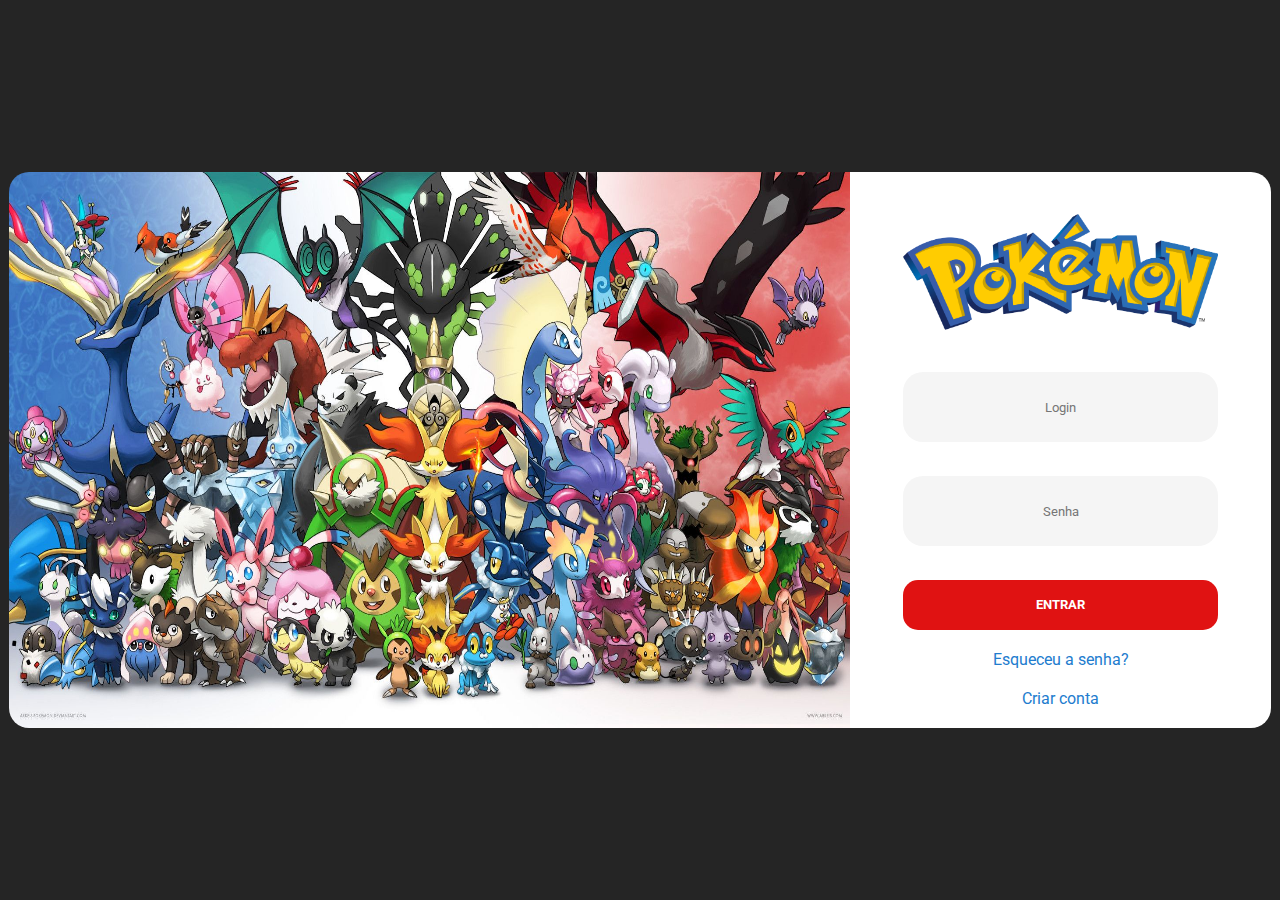
<file: index.html>
<!DOCTYPE html>
<html lang="pt-br">
<head>
  <meta charset="UTF-8">
  <meta http-equiv="X-UA-Compatible" content="IE=edge">
  <meta name="viewport" content="width=device-width, initial-scale=1.0">
  <link rel="stylesheet" href="css/reset.css">
  <link rel="stylesheet" href="css/index.css">
  <title>Pokémon</title>
  <link rel = "shortcut icon" type = "imagem/x-icon" href = "assets/pokeball.png"/>
</head>
<body>
  
  <section class="container">
    <div class="banner">
      <img src="assets/1080.jpg" alt="">
    </div>
    <div class="login">
      <img src="assets/logo-pokemon.png" alt="">
      <form action="" method="dialog">
        <input id="login" type="text" placeholder="Login" required>
        <input id="senha" type="password" placeholder="Senha" required>
        <!--<input type="checkbox">-->
        <button type="submit" href="#modalLogin">ENTRAR</button>
        <a href="" onclick="link1()">Esqueceu a senha?</a>
        <a href="" onclick="link2()">Criar conta</a>
      </form>
    </div>
  </section>

  <audio id="soundLogin" src="sounds/login.mp3" hidden></audio>
  <audio id="soundSuccess" src="sounds/loginSucess.mp3" hidden></audio>
  <script src="https://ajax.googleapis.com/ajax/libs/jquery/2.1.1/jquery.min.js"></script>
  <script src="js/effects.js"></script>
</body>
</html>
</file>
<file: css/index.css>
@import url('https://fonts.googleapis.com/css2?family=Roboto:wght@300;400;700&display=swap');

* {
  font-family: 'Roboto', sans-serif;
}

body {
  background-color: #252525;
}

.container {
  width: 100%;
  max-width: 1262px;
  margin: 0 auto;
}

section {
  display: grid;
  height: 100vh;
  width: 100vw;
  grid-template-columns: 2fr 1fr;
  align-content: center;
}

.banner {
  width: 100%;
  max-height: 840px;
  border-radius: 20px 0 0 20px;
}

.banner img {
  width: 100%;
  height: 100%;
  border-radius: 20px 0 0 20px;
}

.login {
  width: 100%;
  max-height: 840px;
  background-color: rgb(255, 255, 255);
  border-radius: 0 20px 20px 0;
}

.login img {
  display: flex;
  width: 75%;
  max-width: 331px;
  margin: 10% auto;
}


form input {
  display: flex;
  width: 75%;
  height: 70px;
  margin: 8% auto;
  text-align: center;
  border-radius: 20px;
  background-color: whitesmoke;
}

input:hover {
  box-shadow: 0 0 7px #227CCE;
}

form button {
  display: flex;
  width: 75%;
  height: 50px;
  margin: 0 auto;
  align-items: center;
  justify-content: center;
  font-weight: 700;
  color: white;
  border-radius: 15px;
  background-color: #E01212;
  cursor: pointer;
}

a {
  display: block;
  text-align: center;
  margin: 20px auto;
  color: #227CCE;
}

/* MOBILE */
@media (max-width: 1260px){

  body {
    background-image: url('../assets/img-escura.png');
    background-position: center;
  }

  .container {
    width: 100%;
    max-width: 500px;
    margin: 0 auto;
  }

  section {
    display: grid;
    height: 100vh;
    width: 100vw;
    grid-template-columns: 1fr;
    align-content: center;
  }

  .banner {
    display: none;
  }

  .login {
    width: 80%;
    height: 100%;
    margin: 0 auto;
    background-color: rgb(255, 255, 255);
    border-radius: 20px;
  }

}
</file>
